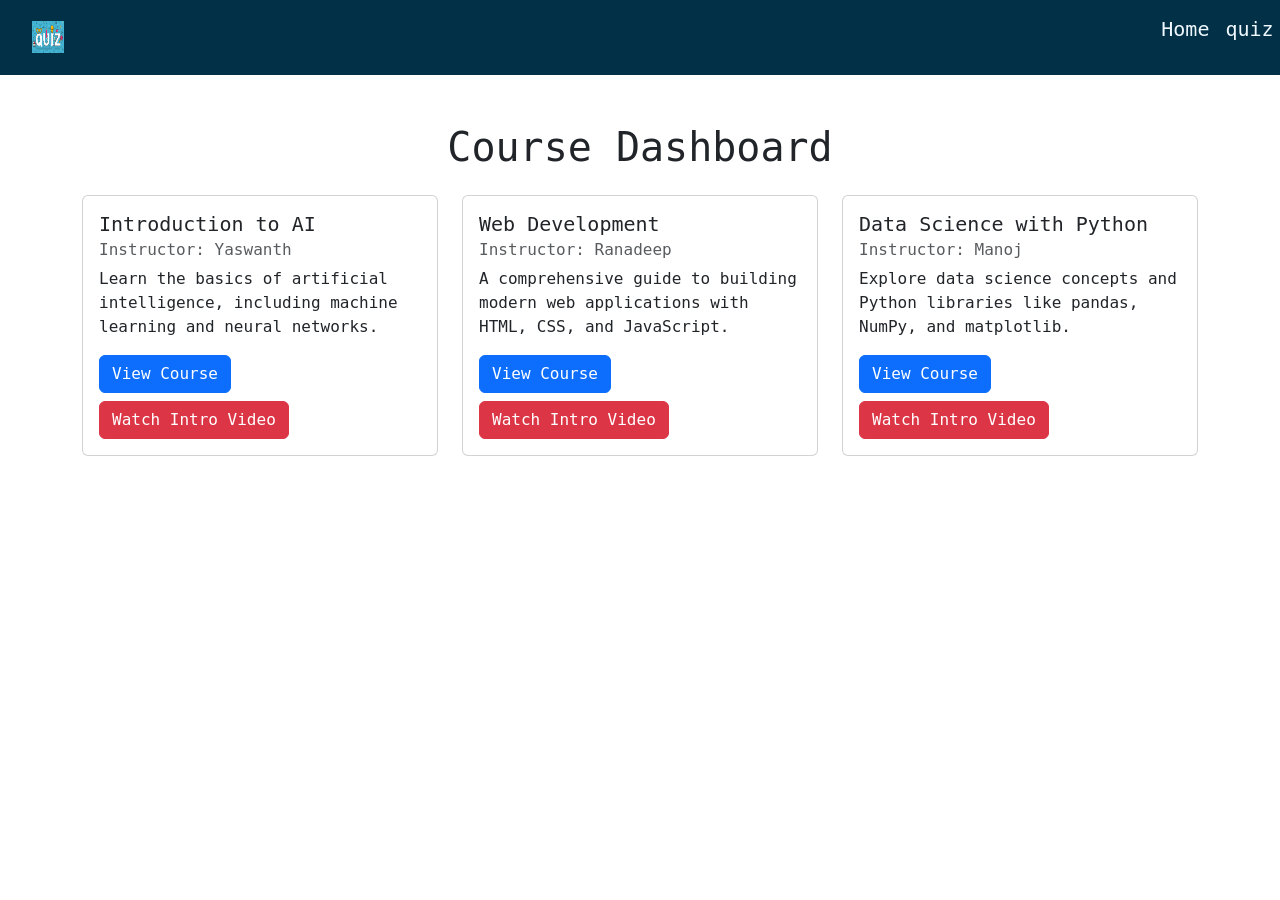
<file: html/dashbord.html>
<!DOCTYPE html>
<html lang="en">
<head>
  <meta charset="UTF-8">
  <meta name="viewport" content="width=device-width, initial-scale=1.0">
  <title>Course Dashboard</title>
  <link href="https://cdn.jsdelivr.net/npm/bootstrap@5.3.0-alpha1/dist/css/bootstrap.min.css" rel="stylesheet">
  <script defer src="../js/dashbord.js"></script>
  <link rel="stylesheet" href="../css/nav_bar.css">
  <style>
    /* Additional styling for full-screen video overlay */
    .video-overlay {
      display: none;
      position: fixed;
      top: 0;
      left: 0;
      width: 100vw;
      height: 100vh;
      background-color: rgba(0, 0, 0, 0.8);
      z-index: 1000;
      justify-content: center;
      align-items: center;
    }

    .video-overlay iframe {
      width: 90%;
      height: 90%;
    }

    .close-btn {
      position: absolute;
      top: 20px;
      right: 20px;
      font-size: 1.5rem;
      color: white;
      background: none;
      border: none;
      cursor: pointer;
    }
  </style>
</head>
<body>
  <nav class="navbar">
    <div><img class="logo" src="../images/logo.png" alt="logo"></div>
    <ul class="nav-links">
      <li><a href="dashbord.html">Home</a></li>
      <li><a href="start.html">quiz</a></li>
    </ul>
    <div class="hamburger">
      <div></div>
      <div></div>
      <div></div>
    </div>
  </nav>

  <div class="container mt-5">
    <h1 class="text-center mb-4">Course Dashboard</h1>
    <div class="row">
      <!-- Course Card 1 -->
      <div class="col-md-4">
        <div class="card mb-4">
          <div class="card-body">
            <h5 class="card-title">Introduction to AI</h5>
            <h6 class="card-subtitle mb-2 text-muted">Instructor: Yaswanth</h6>
            <p class="card-text">
              Learn the basics of artificial intelligence, including machine learning and neural networks.
            </p>
            <a href="../html/viewcourse-ai.html" class="btn btn-primary">View Course</a>
            <button class="btn btn-danger mt-2" onclick="toggleVideo('video1')">Watch Intro Video</button>
          </div>
        </div>
      </div>

      <!-- Course Card 2 -->
      <div class="col-md-4">
        <div class="card mb-4">
          <div class="card-body">
            <h5 class="card-title">Web Development</h5>
            <h6 class="card-subtitle mb-2 text-muted">Instructor: Ranadeep</h6>
            <p class="card-text">
              A comprehensive guide to building modern web applications with HTML, CSS, and JavaScript.
            </p>
            <a href="../html/viewcouse-web.html" class="btn btn-primary">View Course</a>
            <button class="btn btn-danger mt-2" onclick="toggleVideo('video2')">Watch Intro Video</button>
          </div>
        </div>
      </div>

      <!-- Course Card 3 -->
      <div class="col-md-4">
        <div class="card mb-4">
          <div class="card-body">
            <h5 class="card-title">Data Science with Python</h5>
            <h6 class="card-subtitle mb-2 text-muted">Instructor: Manoj</h6>
            <p class="card-text">
              Explore data science concepts and Python libraries like pandas, NumPy, and matplotlib.
            </p>
            <a href="../html/viewcourse-ds.html" class="btn btn-primary">View Course</a>
            <button class="btn btn-danger mt-2" onclick="toggleVideo('video3')">Watch Intro Video</button>
          </div>
        </div>
      </div>
    </div>
  </div>

  <!-- Full-Screen Video Overlay -->
  <div id="videoOverlay" class="video-overlay">
    <button class="close-btn" onclick="closeVideo()">×</button>
    <iframe id="videoFrame" src="" frameborder="0" allow="accelerometer; autoplay; clipboard-write; encrypted-media; gyroscope; picture-in-picture" allowfullscreen></iframe>
  </div>

  <script src="https://cdn.jsdelivr.net/npm/bootstrap@5.3.0-alpha1/dist/js/bootstrap.bundle.min.js"></script>
</body>
</html>
</file>
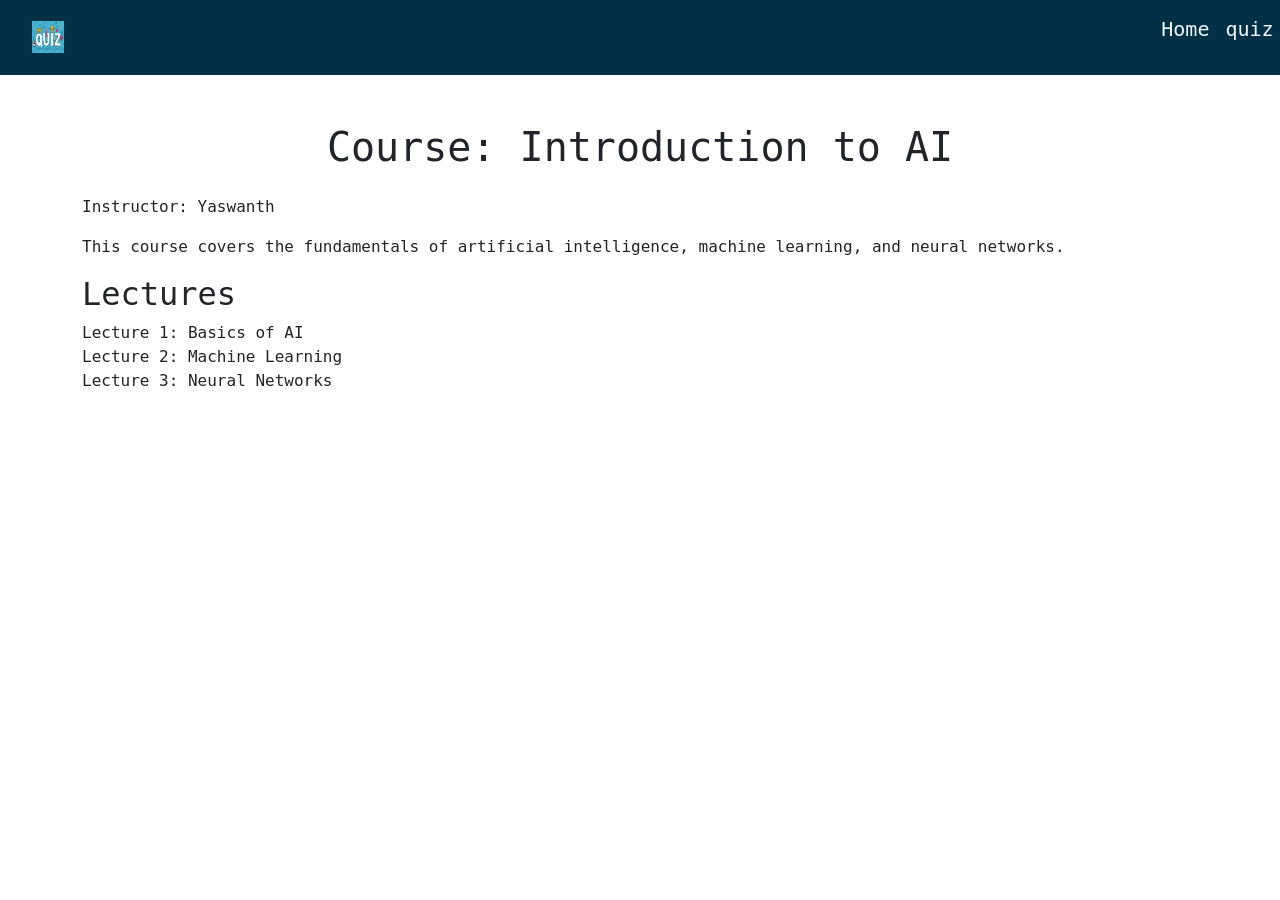
<file: html/viewcourse-ai.html>
<!DOCTYPE html>
<html lang="en">
<head>
    <meta charset="UTF-8">
    <meta name="viewport" content="width=device-width, initial-scale=1.0">
    <title>View Course - Introduction to AI</title>
    <link href="https://cdn.jsdelivr.net/npm/bootstrap@5.3.0-alpha1/dist/css/bootstrap.min.css" rel="stylesheet">
    <link rel="stylesheet" href="../css/nav_bar.css">
    <style>
        .video-container {
            margin-top: 15px;
            display: none; /* Initially hidden */
        }
        .video-overlay {
            display: none;
            position: fixed;
            top: 0;
            left: 0;
            width: 100vw;
            height: 100vh;
            background-color: rgba(0, 0, 0, 0.8);
            z-index: 1000;
            justify-content: center;
            align-items: center;
        }
        .video-overlay iframe {
            width: 90%;
            height: 90%;
        }
        .close-btn {
            position: absolute;
            top: 20px;
            right: 20px;
            font-size: 1.5rem;
            color: white;
            background: none;
            border: none;
            cursor: pointer;
        }
    </style>
</head>
<body>

<nav class="navbar">
    <div><img class="logo" src="../images/logo.png" alt="logo"></div>
    <ul class="nav-links">
        <li><a href="dashbord.html">Home</a></li>
        <li><a href="start.html">quiz</a></li>
    </ul>
    <div class="hamburger">
        <div></div>
        <div></div>
        <div></div>
    </div>
</nav>

<div class="container mt-5">
    <h1 class="text-center mb-4">Course: Introduction to AI</h1>
    <p>Instructor: Yaswanth</p>
    <p>This course covers the fundamentals of artificial intelligence, machine learning, and neural networks.</p>
    
    <h2>Lectures</h2>
    <ul class="list-unstyled">
        <li class="lecture-item" onclick="playLecture('https://www.youtube.com/embed/dQw4w9WgXcQ')">Lecture 1: Basics of AI</li>
        <li class="lecture-item" onclick="playLecture('https://www.youtube.com/embed/dQw4w9WgXcQ')">Lecture 2: Machine Learning</li>
        <li class="lecture-item" onclick="playLecture('https://www.youtube.com/embed/dQw4w9WgXcQ')">Lecture 3: Neural Networks</li>
    </ul>
</div>

<!-- Full-Screen Video Overlay -->
<div id="videoOverlay" class="video-overlay">
    <button class="close-btn" onclick="closeVideo()">×</button>
    <iframe id="videoFrame" src="" frameborder="0" allow="accelerometer; autoplay; clipboard-write; encrypted-media; gyroscope; picture-in-picture" allowfullscreen></iframe>
</div>

<script>
    // Play a lecture video in full screen
    function playLecture(videoURL) {
        const videoOverlay = document.getElementById("videoOverlay");
        const videoFrame = document.getElementById("videoFrame");

        // Set the iframe src to the selected lecture video URL
        videoFrame.src = videoURL + "?autoplay=1";

        // Show the video overlay
        videoOverlay.style.display = "flex";
    }

    // Close the video overlay
    function closeVideo() {
        const videoOverlay = document.getElementById("videoOverlay");
        const videoFrame = document.getElementById("videoFrame");

        // Hide the video overlay
        videoOverlay.style.display = "none";

        // Stop the video playback by clearing the iframe src
        videoFrame.src = "";
    }
</script>

<script src="https://cdn.jsdelivr.net/npm/bootstrap@5.3.0-alpha1/dist/js/bootstrap.bundle.min.js"></script>
</body>
</html>
</file>
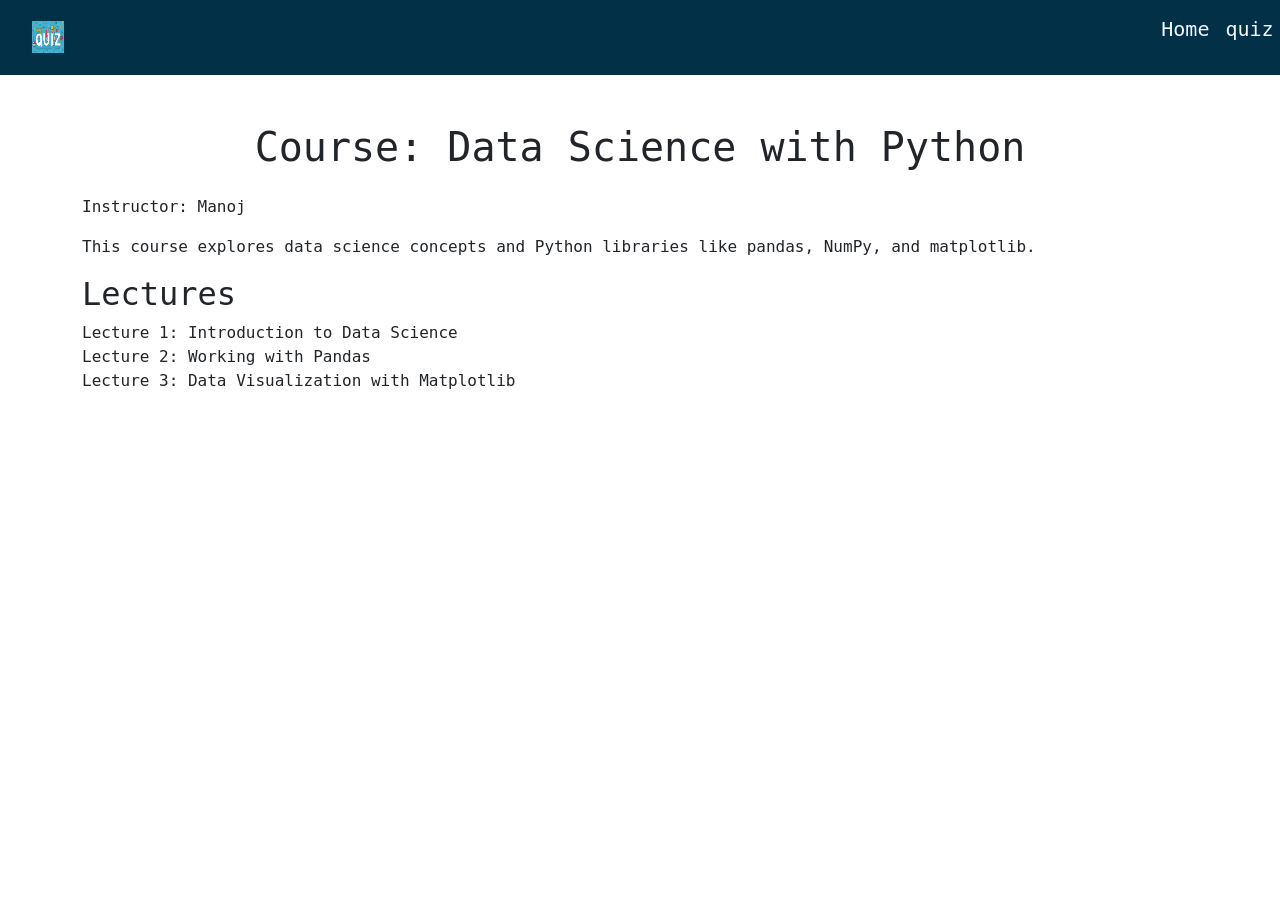
<file: html/viewcourse-ds.html>
<!DOCTYPE html>
<html lang="en">
<head>
    <meta charset="UTF-8">
    <meta name="viewport" content="width=device-width, initial-scale=1.0">
    <title>View Course - Data Science with Python</title>
    <link href="https://cdn.jsdelivr.net/npm/bootstrap@5.3.0-alpha1/dist/css/bootstrap.min.css" rel="stylesheet">
    <link rel="stylesheet" href="../css/nav_bar.css">
    <style>
        .video-container {
            margin-top: 15px;
            display: none; /* Initially hidden */
        }
        .video-overlay {
            display: none;
            position: fixed;
            top: 0;
            left: 0;
            width: 100vw;
            height: 100vh;
            background-color: rgba(0, 0, 0, 0.8);
            z-index: 1000;
            justify-content: center;
            align-items: center;
        }
        .video-overlay iframe {
            width: 90%;
            height: 90%;
        }
        .close-btn {
            position: absolute;
            top: 20px;
            right: 20px;
            font-size: 1.5rem;
            color: white;
            background: none;
            border: none;
            cursor: pointer;
        }
    </style>
</head>
<body>

<nav class="navbar">
    <div><img class="logo" src="../images/logo.png" alt="logo"></div>
    <ul class="nav-links">
        <li><a href="dashbord.html">Home</a></li>
        <li><a href="start.html">quiz</a></li>
    </ul>
    <div class="hamburger">
        <div></div>
        <div></div>
        <div></div>
    </div>
</nav>

<div class="container mt-5">
    <h1 class="text-center mb-4">Course: Data Science with Python</h1>
    <p>Instructor: Manoj</p>
    <p>This course explores data science concepts and Python libraries like pandas, NumPy, and matplotlib.</p>
    
    <h2>Lectures</h2>
    <ul class="list-unstyled">
        <li class="lecture-item" onclick="playLecture('https://www.youtube.com/embed/dQw4w9WgXcQ')">Lecture 1: Introduction to Data Science</li>
        <li class="lecture-item" onclick="playLecture('https://www.youtube.com/embed/dQw4w9WgXcQ')">Lecture 2: Working with Pandas</li>
        <li class="lecture-item" onclick="playLecture('https://www.youtube.com/embed/dQw4w9WgXcQ')">Lecture 3: Data Visualization with Matplotlib</li>
    </ul>
</div>

<!-- Full-Screen Video Overlay -->
<div id="videoOverlay" class="video-overlay">
    <button class="close-btn" onclick="closeVideo()">×</button>
    <iframe id="videoFrame" src="" frameborder="0" allow="accelerometer; autoplay; clipboard-write; encrypted-media; gyroscope; picture-in-picture" allowfullscreen></iframe>
</div>

<script>
    function playLecture(videoURL) {
        const videoOverlay = document.getElementById("videoOverlay");
        const videoFrame = document.getElementById("videoFrame");

        videoFrame.src = videoURL + "?autoplay=1";
        videoOverlay.style.display = "flex";
    }

    function closeVideo() {
        const videoOverlay = document.getElementById("videoOverlay");
        const videoFrame = document.getElementById("videoFrame");

        videoOverlay.style.display = "none";
        videoFrame.src = "";
    }
</script>

<script src="https://cdn.jsdelivr.net/npm/bootstrap@5.3.0-alpha1/dist/js/bootstrap.bundle.min.js"></script>
</body>
</html>
</file>
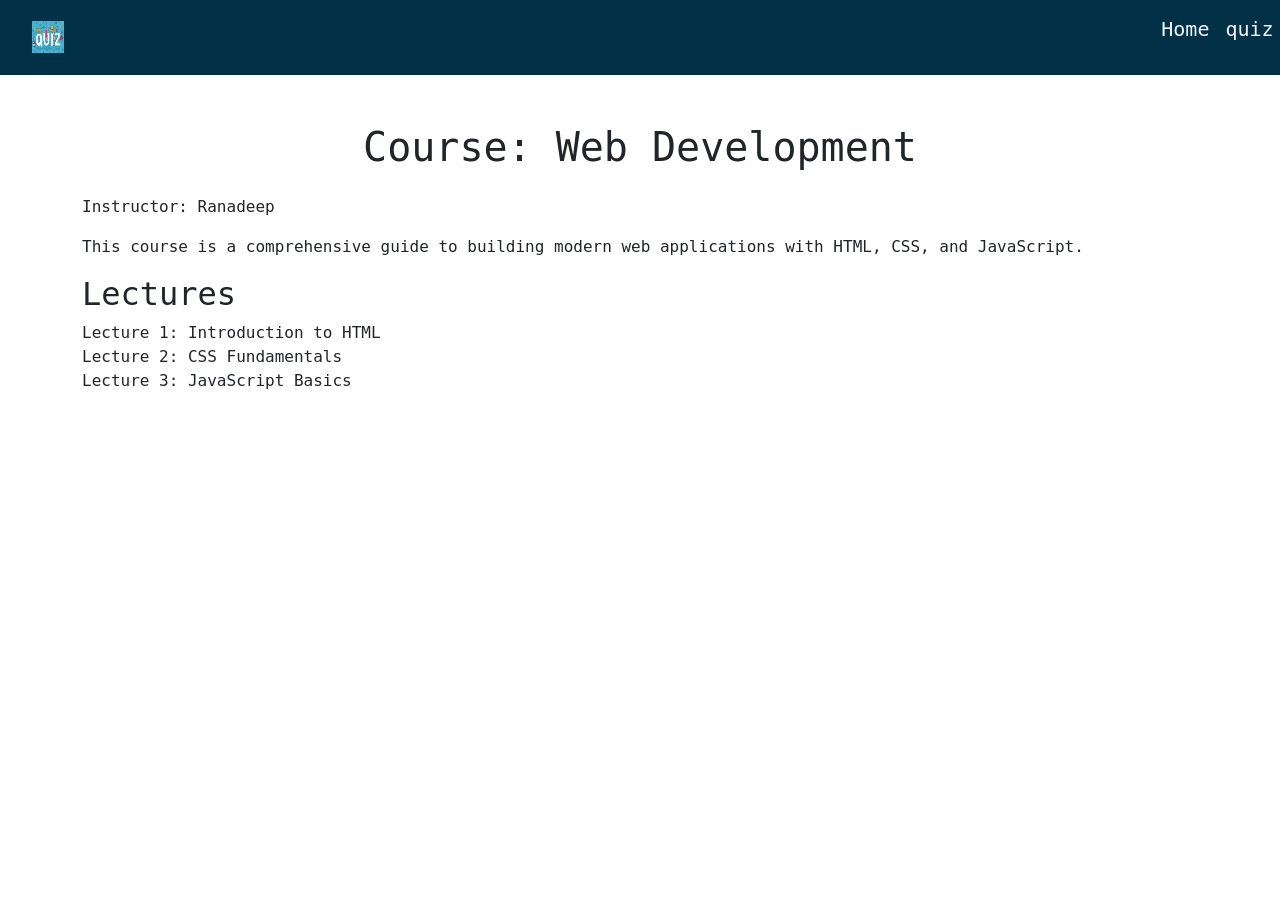
<file: html/viewcouse-web.html>
<!DOCTYPE html>
<html lang="en">
<head>
    <meta charset="UTF-8">
    <meta name="viewport" content="width=device-width, initial-scale=1.0">
    <title>View Course - Web Development</title>
    <link href="https://cdn.jsdelivr.net/npm/bootstrap@5.3.0-alpha1/dist/css/bootstrap.min.css" rel="stylesheet">
    <link rel="stylesheet" href="../css/nav_bar.css">
    <style>
        .video-container {
            margin-top: 15px;
            display: none; /* Initially hidden */
        }
        .video-overlay {
            display: none;
            position: fixed;
            top: 0;
            left: 0;
            width: 100vw;
            height: 100vh;
            background-color: rgba(0, 0, 0, 0.8);
            z-index: 1000;
            justify-content: center;
            align-items: center;
        }
        .video-overlay iframe {
            width: 90%;
            height: 90%;
        }
        .close-btn {
            position: absolute;
            top: 20px;
            right: 20px;
            font-size: 1.5rem;
            color: white;
            background: none;
            border: none;
            cursor: pointer;
        }
    </style>
</head>
<body>

<nav class="navbar">
    <div><img class="logo" src="../images/logo.png" alt="logo"></div>
    <ul class="nav-links">
        <li><a href="dashbord.html">Home</a></li>
        <li><a href="start.html">quiz</a></li>
    </ul>
    <div class="hamburger">
        <div></div>
        <div></div>
        <div></div>
    </div>
</nav>

<div class="container mt-5">
    <h1 class="text-center mb-4">Course: Web Development</h1>
    <p>Instructor: Ranadeep</p>
    <p>This course is a comprehensive guide to building modern web applications with HTML, CSS, and JavaScript.</p>
    
    <h2>Lectures</h2>
    <ul class="list-unstyled">
        <li class="lecture-item" onclick="playLecture('https://www.youtube.com/embed/dQw4w9WgXcQ')">Lecture 1: Introduction to HTML</li>
        <li class="lecture-item" onclick="playLecture('https://www.youtube.com/embed/dQw4w9WgXcQ')">Lecture 2: CSS Fundamentals</li>
        <li class="lecture-item" onclick="playLecture('https://www.youtube.com/embed/dQw4w9WgXcQ')">Lecture 3: JavaScript Basics</li>
    </ul>
</div>

<!-- Full-Screen Video Overlay -->
<div id="videoOverlay" class="video-overlay">
    <button class="close-btn" onclick="closeVideo()">×</button>
    <iframe id="videoFrame" src="" frameborder="0" allow="accelerometer; autoplay; clipboard-write; encrypted-media; gyroscope; picture-in-picture" allowfullscreen></iframe>
</div>

<script>
    function playLecture(videoURL) {
        const videoOverlay = document.getElementById("videoOverlay");
        const videoFrame = document.getElementById("videoFrame");

        videoFrame.src = videoURL + "?autoplay=1";
        videoOverlay.style.display = "flex";
    }

    function closeVideo() {
        const videoOverlay = document.getElementById("videoOverlay");
        const videoFrame = document.getElementById("videoFrame");

        videoOverlay.style.display = "none";
        videoFrame.src = "";
    }
</script>

<script src="https://cdn.jsdelivr.net/npm/bootstrap@5.3.0-alpha1/dist/js/bootstrap.bundle.min.js"></script>
</body>
</html>
</file>
<file: css/nav_bar.css>
.nav-links {
    display: flex;
    justify-content: space-between;
    align-items: center;
    background-color: #023047;
    padding: .4rem;
    margin-left: .3rem;
    box-sizing: border-box;
    list-style: none;
    transition: transform 0.3s ease-in-out;
}

.nav-links a {
    text-decoration: none;
    color: aliceblue;
    font-size:1.25rem;
    margin-left: 1rem;
}
.nav-links a:hover{
    opacity: 0.5;
}

body {
    margin: 0;
    font-family: monospace;
}

.navbar {
    display: flex;
    justify-content: space-between;
    align-items: center;
    background-color: #023047;
}

.logo {
    width: 2rem;
    height: 2rem;
    margin-left: 2rem;
}

.hamburger {
    display: none;
    flex-direction: column;
    cursor: pointer;
    z-index: 10; }

.hamburger div {
    width: 25px;
    height: 3px;
    background-color: aliceblue;
    margin: 4px 0;
    transition: all 0.3s ease;
}

@media screen and (max-width: 768px) {
    .nav-links {
        /* position: absolute;
        right: 0;
        height: 100vh;
        top: 0;
        background-color: #023047;
        flex-direction: column;
        align-items: center;
        transform: translateX(100%); */
        position: fixed; /* Change from absolute to fixed */
        right: 0;
        height: 100vh;
        top: 0;
        background-color: #023047;
        flex-direction: column;
        align-items: center;
        transform: translateX(100%);
        z-index: 1000; 
        opacity: 1; 
    }

    .nav-links.nav-active {
        transform: translateX(0);
    }

    .nav-links li {
        opacity: 1;
        margin-bottom: 2rem;
    }

    .hamburger {
        display: flex;
        z-index: 1001; 
        position: fixed;
        top: 1rem; 
        right: 1rem; 
        background-color: #023047;
        padding: 0.5rem;
        border-radius: 5px;
    }

    .hamburger.active div:nth-child(1) {
        transform: rotate(45deg) translate(5px, 5px);
    }

    .hamburger.active div:nth-child(2) {
        opacity: 0;
    }

    .hamburger.active div:nth-child(3) {
        transform: rotate(-45deg) translate(5px, -5px);
    }

    .logo {
        width: 4rem;
        height: 4rem;
    }
}
</file>
